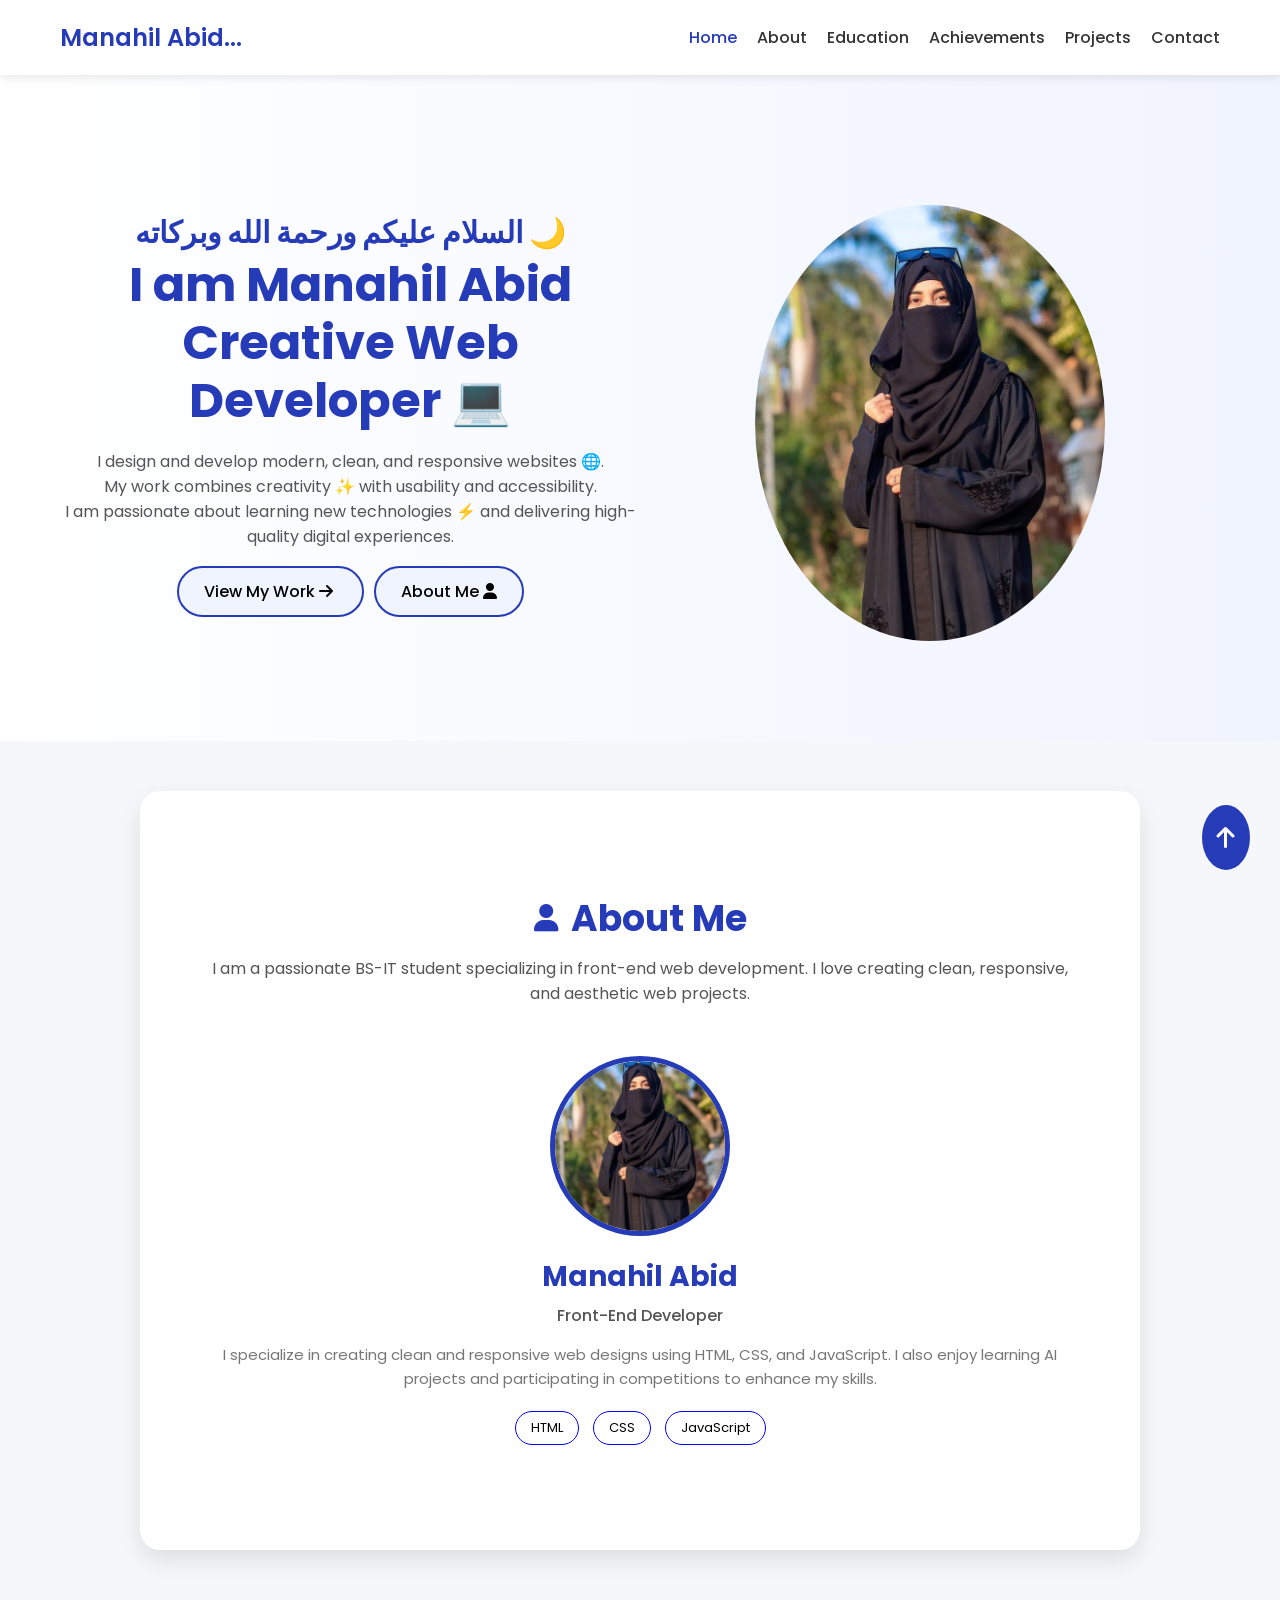
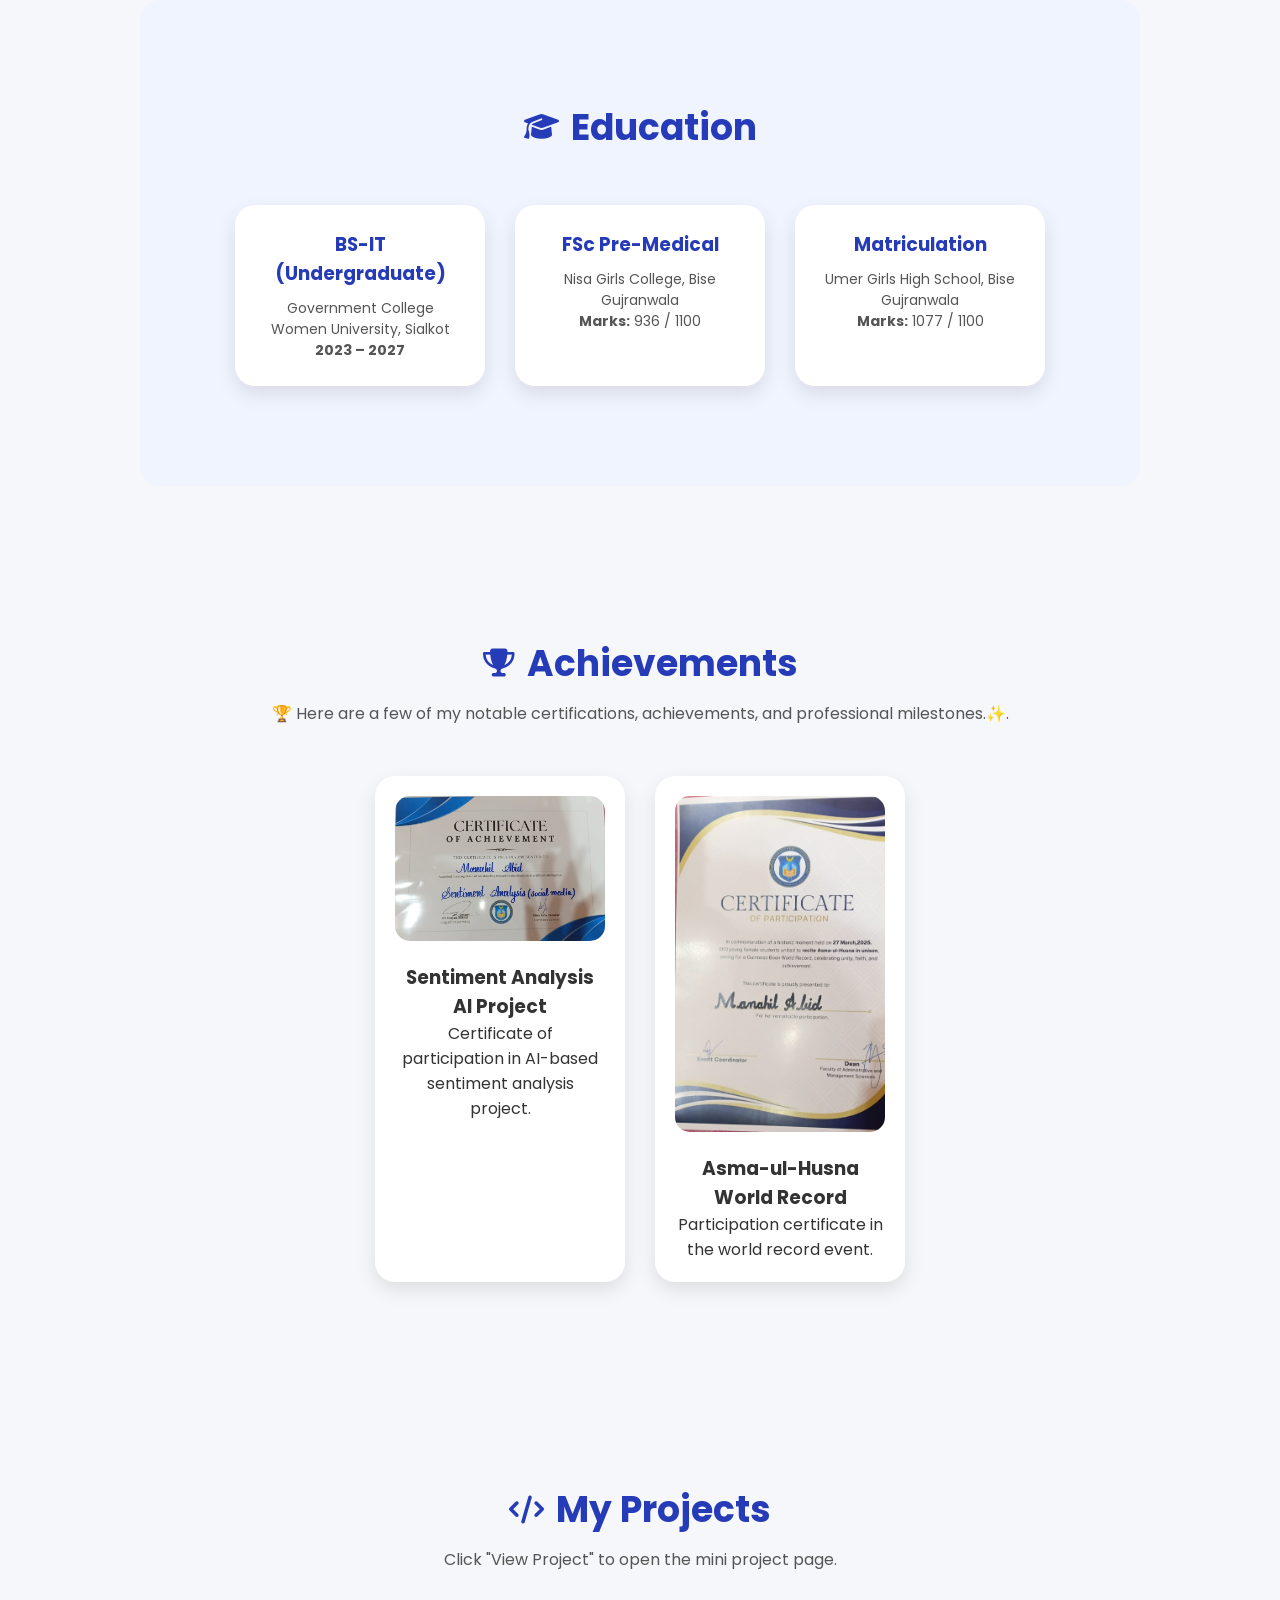
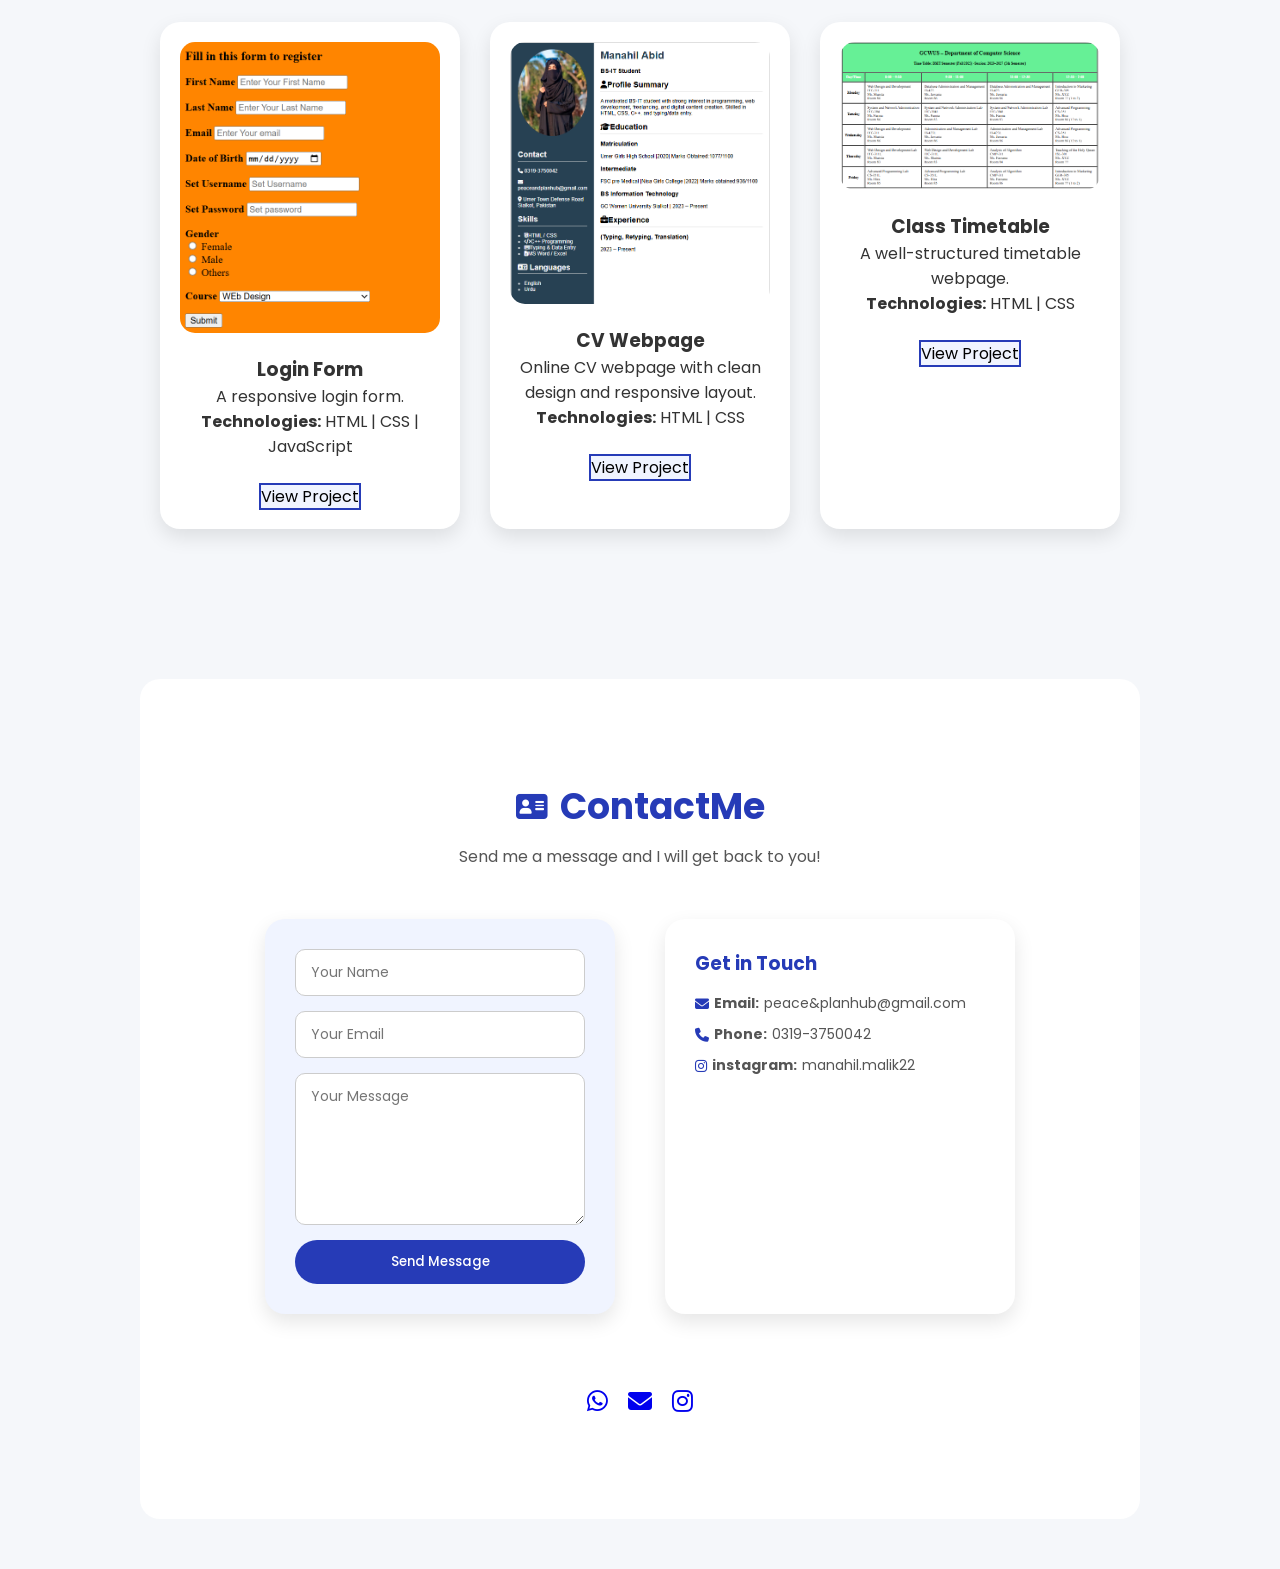
<file: index.html>
<!DOCTYPE html>
<html>
<head>
  <title>Portfolio | Manahil Abid</title>
  <link rel="stylesheet" href="index.css">
  <link href="https://fonts.googleapis.com/css2?family=Poppins:wght@300;400;600&display=swap" rel="stylesheet">

  <!-- Font Awesome CDN -->
<link rel="stylesheet" href="https://cdnjs.cloudflare.com/ajax/libs/font-awesome/6.4.2/css/all.min.css">
</head>
<body>
  <a id="top"></a>
  <!-- ===== NAVBAR ===== -->
   <header>
    <nav class="navbar">
      <div class="logo">Manahil Abid...</div>
      <ul class="nav-links">
        <li><a href="#home" class="active">Home</a></li>
        <li><a href="#about">About</a></li>
        <li><a href="#education">Education</a></li>
        <li><a href="#achievements">Achievements</a></li>
        <li><a href="#projects">Projects</a></li>
        <li><a href="#contact">Contact</a></li>
      </ul>
    </nav>
  </header> 

   <!-- ===== HERO SECTION ===== -->
  <section id="home" class="hero">
  <div class="hero-content">

    <!-- Full Arabic Salam -->
    <h4 class="arabic-salam">السلام علیکم ورحمة الله وبركاته 🌙</h4>


    <!-- Main Title -->
    <h1 class="title">I am Manahil Abid<br>Creative Web Developer 💻</h1>

    <!-- Subtitle / Description -->
    <p class="subtitle">
      I design and develop modern, clean, and responsive websites 🌐.<br>
      My work combines creativity ✨ with usability and accessibility.<br>
      I am passionate about learning new technologies ⚡ and delivering high-quality digital experiences.
    </p>

    <!-- Buttons -->
    <div class="buttons">
      <a href="#projects" class="btn-primary">
        View My Work <i class="fas fa-arrow-right"></i>
      </a>
      <a href="#about" class="btn-secondary">
        About Me <i class="fas fa-user"></i>
      </a>
    </div>
  </div>

  <!-- Hero Image -->
  <div class="hero-img">
    <img src="myimg.jpg" alt="Manahil Abid">
  </div>
</section>

  <!-- ===== ABOUT SECTION ===== -->
   <section id="about" class="about">
    <div class="section-header">
      <h2>
        <i class="fas fa-user"></i>About Me
      </h2>
      <p>I am a passionate BS-IT student specializing in front-end web development. 
        I love creating clean, responsive, and aesthetic web projects.</p>
    </div>
     <div class="about-card">
      <img src="myimg.jpg" alt="Manahil Abid">
       <div class="about-text">
        <h3>Manahil Abid</h3>
        <p class="role">Front-End Developer</p>
        <p class="bio">I specialize in creating clean and responsive web designs using HTML, CSS, and JavaScript.
           I also enjoy learning AI projects and participating in competitions to enhance my skills.</p>
        <div class="skills">
          <span>HTML</span>
          <span>CSS</span>
          <span>JavaScript</span>
        </div>
      </div>
    </div>  
  </section> 

  <!-- ===== EDUCATION SECTION ===== -->
  <section id="education" class="education">
    <div class="section-header">
      <h2>
        <i class="fas fa-graduation-cap"></i>Education</h2>
    </div>
    <div class="edu-container">
      <div class="edu-card">
        <h3>BS-IT (Undergraduate)</h3>
        <p>Government College Women University, Sialkot</p>
        <p><strong>2023 – 2027</strong></p>
      </div>
      <div class="edu-card">
        <h3>FSc Pre-Medical</h3>
        <p>Nisa Girls College, Bise Gujranwala</p>
        <p><strong>Marks:</strong> 936 / 1100</p>
      </div>
      <div class="edu-card">
        <h3>Matriculation</h3>
        <p>Umer Girls High School, Bise Gujranwala</p>
        <p><strong>Marks:</strong> 1077 / 1100</p>
      </div>
    </div>
  </section>

  <!-- ===== ACHIEVEMENTS SECTION ===== -->
  <section id="achievements" class="achievements">
    <div class="section-header">
      <h2>
        <i class="fas fa-trophy"></i>Achievements</h2>
      <p>🏆 Here are a few of my notable certifications, achievements, 
        and professional milestones.✨.</p>
    </div>
    <div class="achievement-cards">
      <div class="achievement-card">
        <img src="achievement1.jpg" alt="Sentiment Analysis Certificate">
        <h3>Sentiment Analysis AI Project</h3>
        <p>Certificate of participation in AI-based sentiment analysis project.</p>
      </div>
      <div class="achievement-card">
        <img src="achievement2.jpg" alt="Asma ul Husna World Record Certificate">
        <h3>Asma-ul-Husna World Record</h3>
        <p>Participation certificate in the world record event.</p>
      </div>
    </div>
  </section>

  <!-- ===== PROJECTS SECTION ===== -->
  <section id="projects" class="projects">
    <div class="section-header">
      <h2>
        <i class="fas fa-code"></i>My Projects</h2>
      <p>Click "View Project" to open the mini project page.</p>
    </div>

    <div class="project-cards">
      <div class="project-card">
        <img src="login.png" alt="Login Form">
        <h3>Login Form</h3>
        <p>A responsive login form.</p>
        <p><strong>Technologies:</strong> HTML | CSS | JavaScript</p><br>
        <a href="LoginForm.html" class="btn-primary" target="_blank">View Project<br></a>
      </div>
      <div class="project-card">
        <img src="cv.png" alt="CV Webpage">
        <h3>CV Webpage</h3>
        <p>Online CV webpage with clean design and responsive layout.</p>
        <p><strong>Technologies:</strong> HTML | CSS</p><br>
        <a href="CV.html" class="btn-primary" target="_blank"> View Project</a>
      </div>
      <div class="project-card">
        <img src="timetable.png" alt="Timetable Page">
        <h3>Class Timetable</h3>
        <p>A well-structured timetable webpage.</p>
        <p><strong>Technologies:</strong> HTML | CSS</p><br>
        <a href="TimeTable.html" class="btn-primary" target="_blank">View Project</a>
      </div>
    </div>
  </section>
  <!-- ===== CONTACT SECTION ===== -->
  <section id="contact" class="contact">
    <div class="section-header">
      <h2>
        <i class="fas fa-address-card"></i> ContactMe</h2>
      <p>Send me a message and I will get back to you!</p>
    </div>

    <div class="contact-container">
      <form action="#" class="contact-form">
        <input type="text" placeholder="Your Name" required>
        <input type="email" placeholder="Your Email" required>
        <textarea placeholder="Your Message" rows="6" required></textarea>
        <button type="submit" class="btn-primary">Send Message</button>
      </form> 

     <div class="contact-info">
        <h3>Get in Touch</h3>
        <p>
          <i class="fas fa-envelope"></i><strong>Email:</strong> peace&planhub@gmail.com</p>
        <p>
          <i class="fas fa-phone"></i><strong>Phone:</strong> 0319-3750042</p>
          <p>
            <i class="fab fa-instagram"></i><strong>instagram:</strong>manahil.malik22</p>
      </div>
      <div class="social-icons">
  <a href="https://wa.me/0319-3750042" target="_blank" title="WhatsApp">
    <i class="fab fa-whatsapp"></i>
  </a>
  <a href="mailto:peace&planhub@gmail.com" target="_blank" title="Gmail">
    <i class="fas fa-envelope"></i>
  </a>
  <a href="https://instagram.com/manahil.malik22" target="_blank" title="Instagram">
    <i class="fab fa-instagram"></i>
  </a>
</div>
    </div>
  </section>
<a href="#top"id="backToTop"title="Go to top">
  <i class="fas fa-arrow-up"></i>
</body>
</html>
</file>
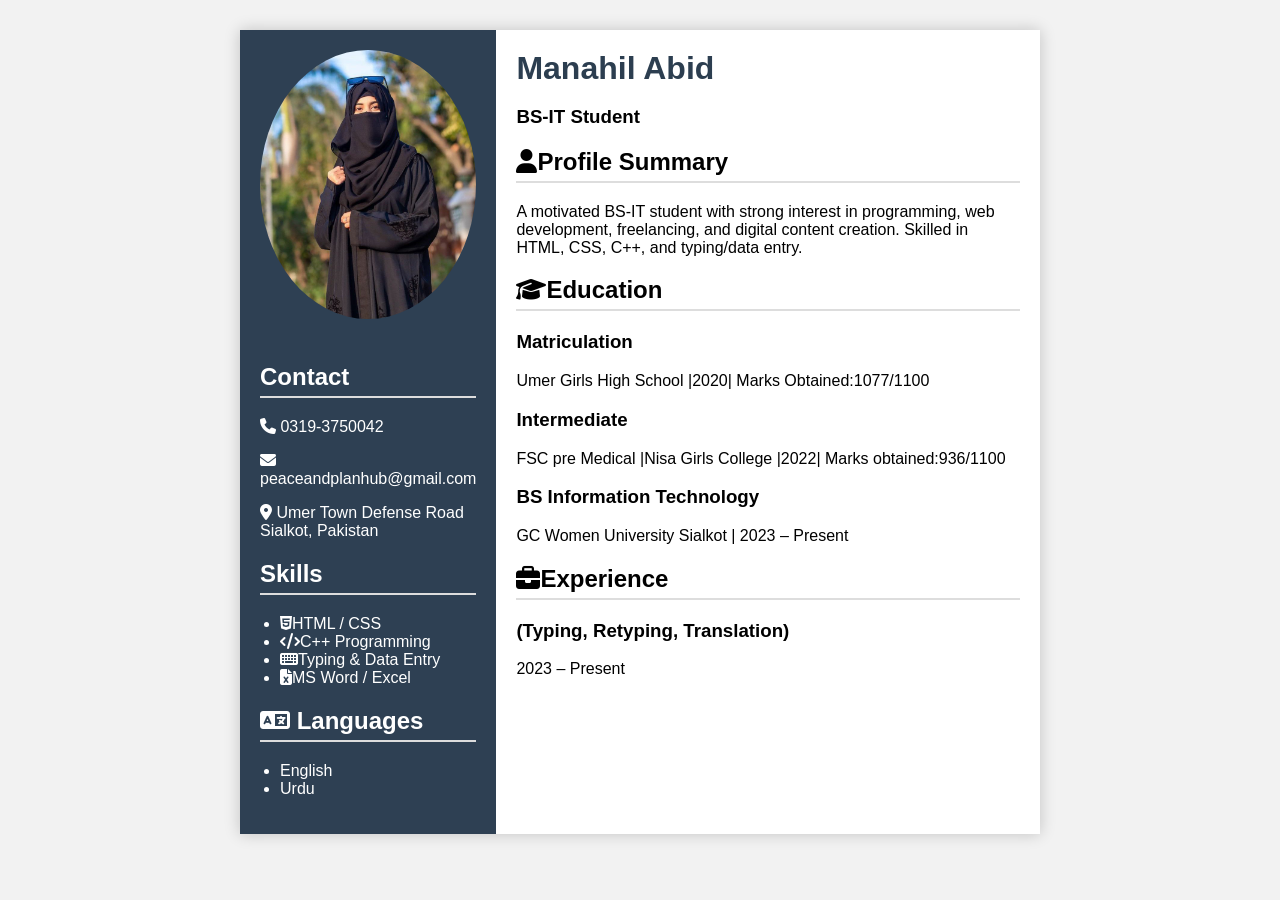
<file: CV.html>
<!DOCTYPE html>
<html>
<head>
    <title>My CV</title>
    <link rel="stylesheet" href="CV.CSS">
    <link rel="stylesheet" href="https://cdnjs.cloudflare.com/ajax/libs/font-awesome/6.5.0/css/all.min.css">

</head>
<body>

<div class="container">

    <div class="left">
        <img src="myimg.jpg" class="profile-img" alt="Profile">
    <h2>Contact</h2>
    <p><i class="fa-solid fa-phone"></i> 0319-3750042</p>
    <p><i class="fa-solid fa-envelope"></i> peaceandplanhub@gmail.com</p>
    <p><i class="fa-solid fa-location-dot"></i> Umer Town Defense Road Sialkot, Pakistan</p>


        <h2>Skills</h2>
        <ul>
            <li><i class="fa-brands fa-html5"></i>HTML / CSS</li>
            <li><i class="fa-solid fa-code"></i>C++ Programming</li>
            <li><i class="fa-solid fa-keyboard"></i>Typing & Data Entry</li>
            <li><i class="fa-solid fa-file-excel"></i>MS Word / Excel</li>
        </ul>

        <h2><i class="fa-solid fa-language"></i> Languages</h2>
        <ul>
            <li>English</li>
            <li>Urdu</li>
        </ul>
    </div>

    <div class="right">
        <h1>Manahil Abid</h1>
        <h3>BS-IT Student </h3>

        <section>
            <h2><i class="fa-solid fa-user"></i>Profile Summary</h2>
            <p>
                A motivated BS-IT student with strong interest in programming, web development,
                freelancing, and digital content creation. Skilled in HTML, CSS, C++, and typing/data entry.
            </p>
        </section>

        <section>
            <h2><i class="fa-solid fa-graduation-cap"></i>Education</h2>
            <h3>Matriculation</h3>
            <p>Umer Girls High School  |2020|  Marks Obtained:1077/1100</p>
            <h3>Intermediate</h3>
            <p>FSC pre Medical |Nisa Girls College  |2022|  Marks obtained:936/1100</p>
            <h3>BS Information Technology</h3>
            <p>GC Women University Sialkot | 2023 – Present</p>
        </section>

        <section>
            <h2><i class="fa-solid fa-briefcase"></i>Experience</h2>
            <h3>(Typing, Retyping, Translation)</h3>
            <p>2023 – Present</p>
        </section>

    </div>
</div>

</body>
</html>
</file>
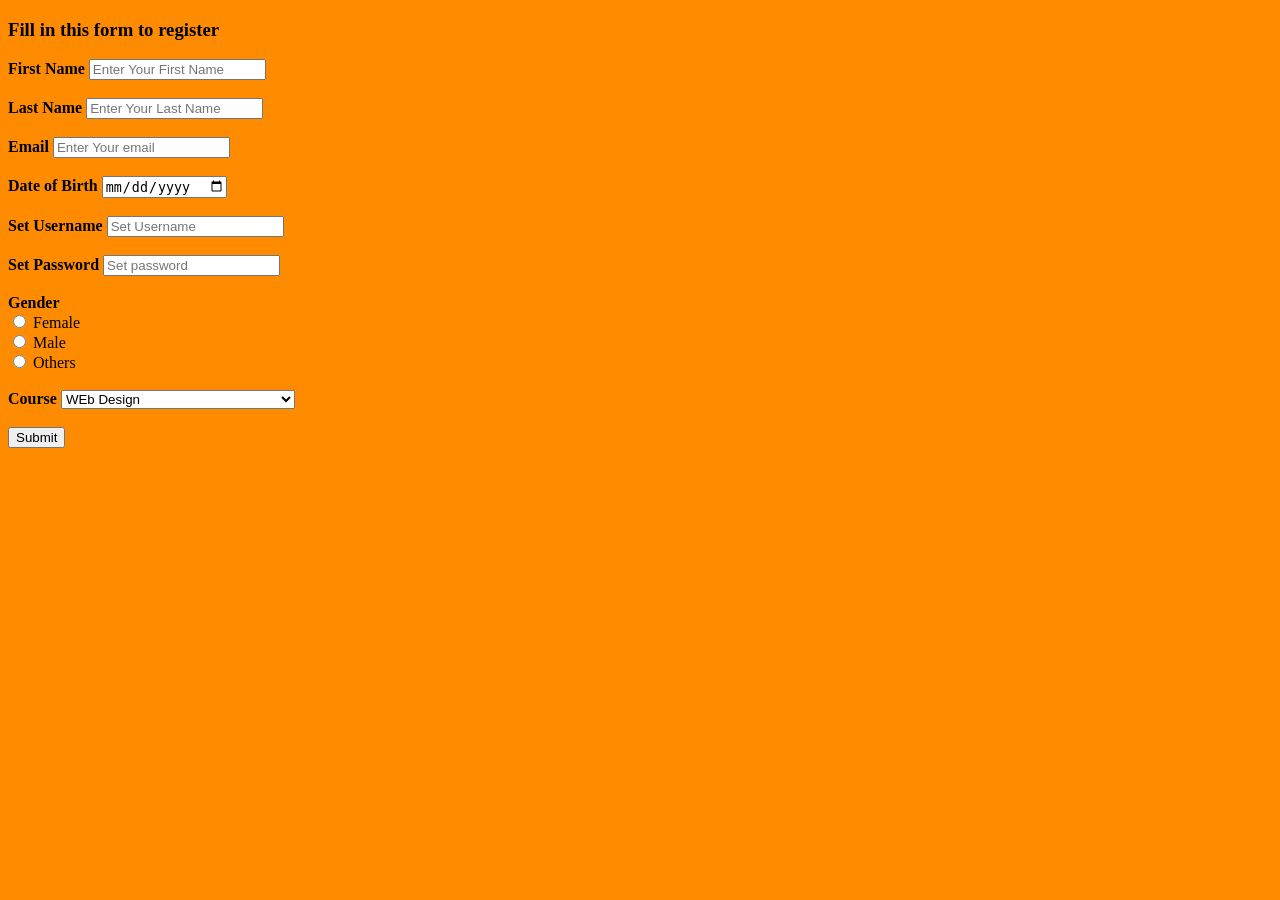
<file: LoginForm.html>
<!DOCTYPE html>
<html>
    <head>
        <title><h1><b></b>Login page</b></h1></title>
        <style>
            body{
                background-color: darkorange;
                
            }
        </style>
        </head>
        <body>
            <h3>Fill in this form to register</h3>
            <label><b>First Name</b></label>
            <input type="text"placeholder="Enter Your First Name">
            <br>
            <br>
            <label><b>Last Name</b></label>
             <input type="text"placeholder="Enter Your Last Name">
             <br>
             <br>
             <label><b>Email</b></label>
             <input type="email"placeholder="Enter Your email">
             <br>
             <br>
             <label><b>Date of Birth</b></label>
             <input type="date"placeholder="dd-mm-yyyy">
             <br>
             <br>
             <label><b>Set Username</b></label>
             <input type="text"placeholder="Set Username">
             <br>
             <br>
             <label><b>Set Password</b></label>
              <input type="password"placeholder="Set password">
              <br>
              <br>
              <label><b>Gender</b></label><br>
<input type="radio" name="gender" value="female"> Female<br>
<input type="radio" name="gender" value="male"> Male<br>
<input type="radio" name="gender" value="others"> Others<br>

              <br>
              <label><b>Course</b></label>
              <select>
                <option> WEb Design </option>
                <option>System and Network Administration</option>
                <option >Advanced programming</option>
              </select>
               <br>
                <br>
                <input type="Submit">
                <br>
        </body>
        </html>
</file>
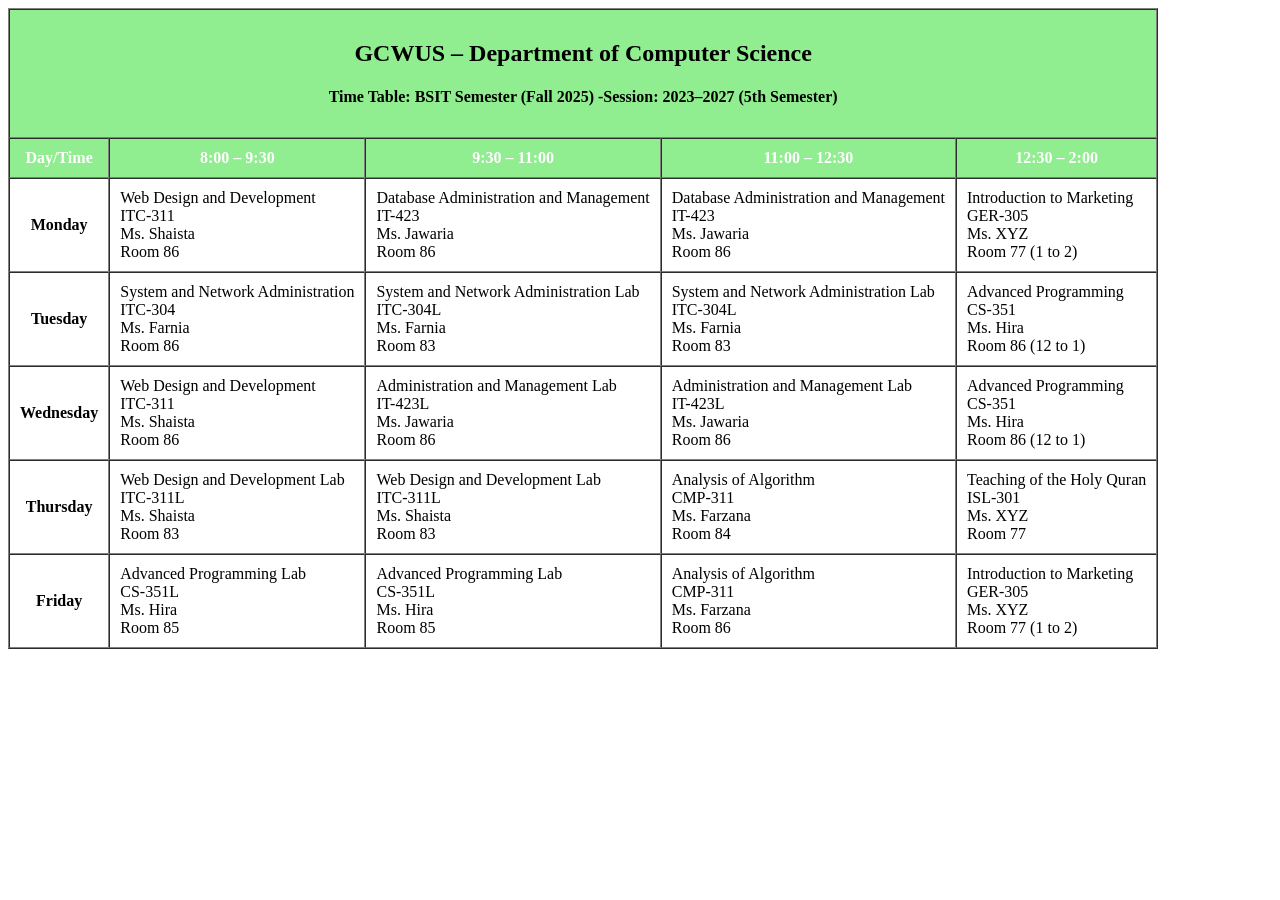
<file: TimeTable.html>
<!DOCTYPE html>
<html>
<head>
  <title>BSIT Timetable</title>
</head>
<body>
    <table border="1" cellpadding="10" cellspacing="0">
  <tr>
    <th colspan="5" style="background-color: lightgreen;">
      <h2 align="center">GCWUS – Department of Computer Science</h2>
    <h4 align="center">Time Table: BSIT Semester (Fall 2025) -Session: 2023–2027 (5th Semester)</h4>
    </th>
  </tr>
  <tr style="background-color: lightgreen;color: white;">

    <th>Day/Time</th>
    <th>8:00 – 9:30</th>
    <th>9:30 – 11:00</th>
    <th>11:00 – 12:30</th>
    <th>12:30 – 2:00</th>
  </tr>
    <tr>
      <th>Monday</th>
      <td>Web Design and Development<br>ITC-311<br>Ms. Shaista<br>Room 86</td>
      <td>Database Administration and Management<br>IT-423<br>Ms. Jawaria<br>Room 86</td>
      <td >Database Administration and Management<br>IT-423<br>Ms. Jawaria<br>Room 86</td>
      <td>Introduction to Marketing<br>GER-305<br>Ms. XYZ<br>Room 77 (1 to 2)</td>
    </tr>

    <tr>
      <th>Tuesday</th>
      <td>System and Network Administration<br>ITC-304<br>Ms. Farnia<br>Room 86</td>
      <td >System and Network Administration Lab<br>ITC-304L<br>Ms. Farnia<br>Room 83</td>
      <td>System and Network Administration Lab<br>ITC-304L<br>Ms. Farnia<br>Room 83</td>
      <td>Advanced Programming<br>CS-351<br>Ms. Hira<br>Room 86 (12 to 1)</td>
    </tr>

    <tr>
      <th>Wednesday</th>
      <td>Web Design and Development<br>ITC-311<br>Ms. Shaista<br>Room 86</td>
      <td >Administration and Management Lab<br>IT-423L<br>Ms. Jawaria<br>Room 86</td>
      <td >Administration and Management Lab<br>IT-423L<br>Ms. Jawaria<br>Room 86</td>
      <td>Advanced Programming<br>CS-351<br>Ms. Hira<br>Room 86 (12 to 1)</td>
    </tr>

    <tr>
      <th>Thursday</th>
      <td >Web Design and Development Lab<br>ITC-311L<br>Ms. Shaista<br>Room 83</td>
      <td >Web Design and Development Lab<br>ITC-311L<br>Ms. Shaista<br>Room 83</td>
      <td>Analysis of Algorithm<br>CMP-311<br>Ms. Farzana<br>Room 84</td>
      <td>Teaching of the Holy Quran<br>ISL-301<br>Ms. XYZ<br>Room 77</td>
    </tr>

    <tr>
      <th>Friday</th>
      <td >Advanced Programming Lab<br>CS-351L<br>Ms. Hira<br>Room 85</td>
      <td >Advanced Programming Lab<br>CS-351L<br>Ms. Hira<br>Room 85</td>
      <td>Analysis of Algorithm<br>CMP-311<br>Ms. Farzana<br>Room 86</td>
      <td>Introduction to Marketing<br>GER-305<br>Ms. XYZ<br>Room 77 (1 to 2)</td>
    </tr>
  </table>

</body>
</html>
</file>
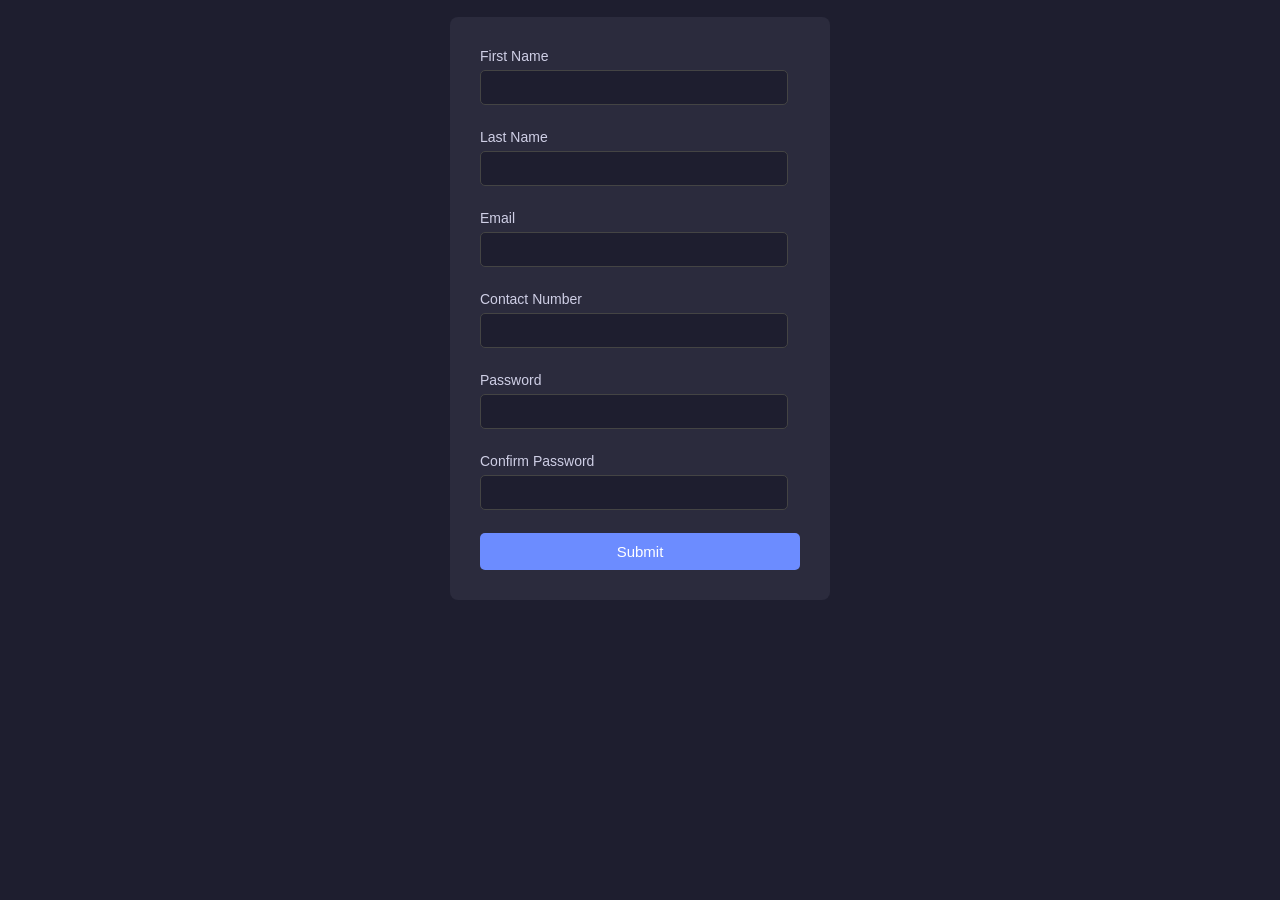
<file: Form-Validation/Form Validation.html>
<!DOCTYPE html>
<html>
<head>
    <title>Form Validation</title>
    <link rel="stylesheet" href="Form Validation.css">
</head>
<body>

    <form id="form">
        <label>First Name</label><br>
        <input type="text" id="name"><br><br>
        <label>Last Name</label><br>
        <input type="text" id="lname"><br><br>
        <label>Email</label><br>
        <input type="email" id="email"><br><br>
        <label>Contact Number</label><br>
        <input type="text" id="contact"><br><br>
        <label>Password</label><br>
        <input type="password" id="password"><br><br>

        <label>Confirm Password</label><br>
        <input type="password" id="confirm"><br><br>

        <button type="submit">Submit</button>
    </form>

    <script src="Form Validation.js"></script>
</body>
</html>
</file>
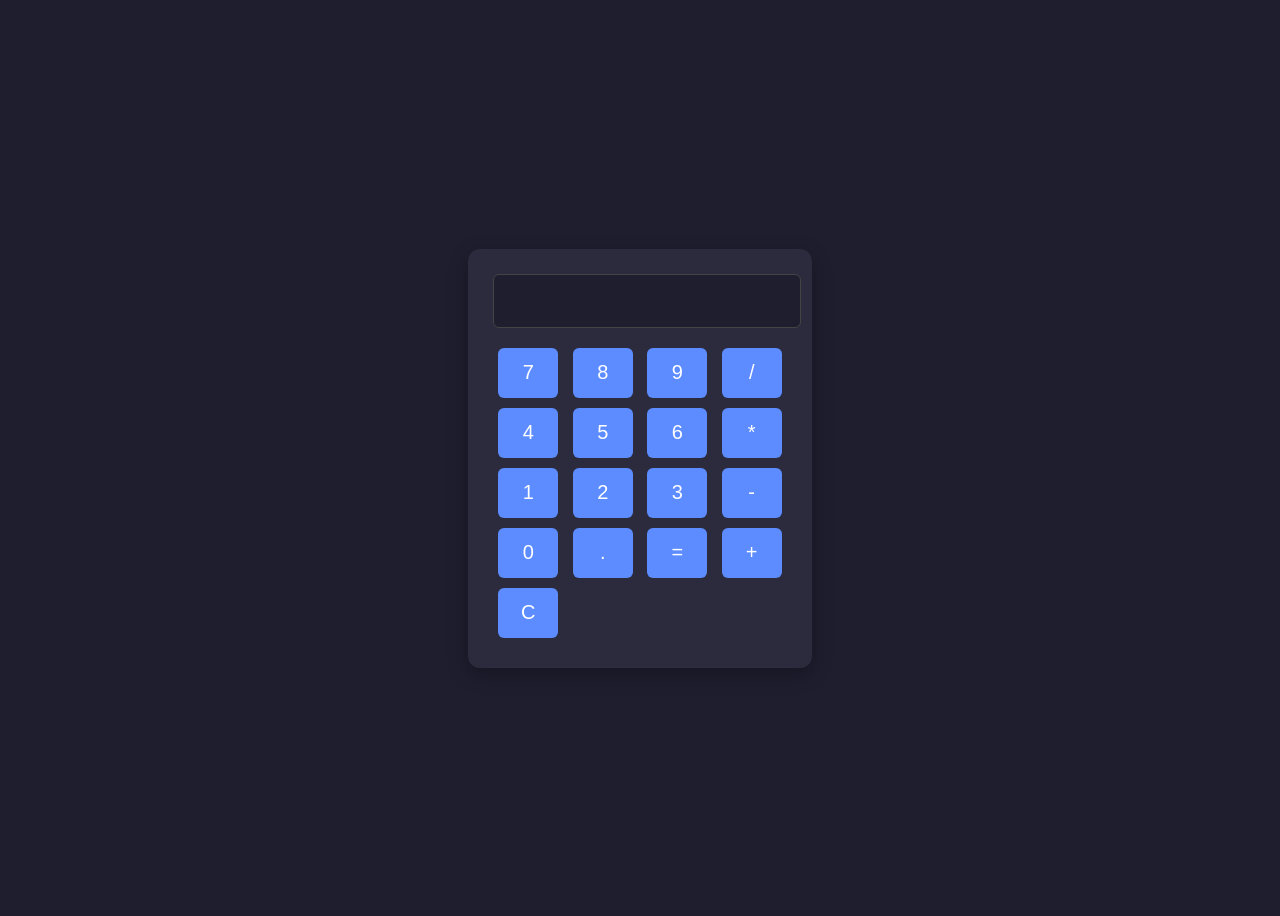
<file: Web-Calculator/calculator.html>
<!DOCTYPE html>
<html lang="en">
<head>
    <meta charset="UTF-8">
    <title>Simple Calculator</title>
    <link rel="stylesheet" href="calculator.css">
</head>
<body>

    <div class="calculator">
        <input type="text" id="display" disabled>
        <br>

        <button class="btn" onclick="appendNumber('7')">7</button>
        <button class="btn" onclick="appendNumber('8')">8</button>
        <button class="btn" onclick="appendNumber('9')">9</button>
        <button class="btn" onclick="appendOperator('/')">/</button>
        <br>

        <button class="btn" onclick="appendNumber('4')">4</button>
        <button class="btn" onclick="appendNumber('5')">5</button>
        <button class="btn" onclick="appendNumber('6')">6</button>
        <button class="btn" onclick="appendOperator('*')">*</button>
        <br>

        <button class="btn" onclick="appendNumber('1')">1</button>
        <button class="btn" onclick="appendNumber('2')">2</button>
        <button class="btn" onclick="appendNumber('3')">3</button>
        <button class="btn" onclick="appendOperator('-')">-</button>
        <br>

        <button class="btn" onclick="appendNumber('0')">0</button>
        <button class="btn" onclick="appendNumber('.')">.</button>
        <button class="btn" onclick="calculateResult()">=</button>
        <button class="btn" onclick="appendOperator('+')">+</button>
        <br>

        <button class="btn" onclick="clearDisplay()">C</button>
    </div>

    <script src="calculator.js"></script>
</body>
</html>
</file>
<file: index.css>
/* ===== GLOBAL STYLES ===== */
* {
    margin: 0;
    padding: 0;
    box-sizing: border-box;
    font-family: 'Poppins', sans-serif;
}

 body {
    scroll-behavior: smooth;
    background: #f5f7fa;
    color: #333;
}
a {
    text-decoration: none;
}  

/* ===== NAVBAR ===== */
.navbar {
    display: flex;
    justify-content: space-between;
     align-items: center;
    padding: 20px 60px;
    background: #ffffff;
    box-shadow: 0 2px 10px rgba(0,0,0,0.1);
     position: sticky;
     top: 0;
    z-index: 1000;     
} 

.navbar .logo {
    font-size: 24px;
    font-weight: 600;
    color: #263bb7;
}

 .nav-links {
    list-style: none;
    display: flex;
    gap: 20px; 
} 

.nav-links li a {
    color: #333;
    font-weight: 500;
    transition: color 0.3s; 
} 
 .nav-links li a.active,
.nav-links li a:hover {
    color: #263bb7;
} 

/* ===== HERO SECTION ===== */
 .hero {
    display: flex;
    justify-content: space-between;
    align-items: center; 
     padding: 100px 60px;
     background: linear-gradient(to right, #ffffff, #f0f4ff);
     color:#263bb7;
     flex-wrap: wrap;
    text-align: center; 
} 

 .hero-content {
    flex: 1 1 400px;
}
.arabic-salam{
    font-size: 30px;
}
 .hero-content h3 {
    font-size: 20px;
    color: #263bb7;
    margin-bottom: 10px;
}

.hero-content h1 {
    font-size: 48px;
    margin-bottom: 20px;
    line-height: 1.2;
}

.hero-content p {
    font-size: 16px;
    margin-bottom: 30px;
    color: #555;
} 

.buttons a {
    padding: 12px 25px;
     border-radius: 30px;
     margin: 5px;
    font-weight: 500;
    transition: all 0.3s ease;  
}

 .btn-primary {
     background: #f0f4ff;
    color: black;
    border: 2px solid #263bb7;
}

 .btn-primary:hover {
     background: #263bb7;
    color: #fff;
    transform: translateY(-3px);
}

.btn-secondary {
    background: #f0f4ff;
    color:black;
    border: 2px solid #263bb7;
}

.btn-secondary:hover {
    background: #263bb7;
    color: #fff;
    transform: translateY(-3px);
}

.hero-img {
    flex: 1 1 400px;
    margin-top: 30px;
    display: flex;
    justify-content: center;
    align-items: center;
}

.hero-img img {
    max-width: 350px;
     border-radius: 50%;
     transition: transform 0.3s ease; 
} 

.hero-img img:hover {
    transform: scale(1.05);
}    

/* ===== ABOUT SECTION ===== */
.about {
    padding: 100px 60px;
    background: #ffffff;
    border-radius: 20px;
    margin: 50px auto;
     max-width: 1000px;
    box-shadow: 0 10px 25px rgba(0,0,0,0.1); 
}

.section-header {
    text-align: center;
    margin-bottom: 50px;
}

.section-header h2 {
    display: flex;
    font-size: 36px;
    color: #263bb7;
    margin-bottom: 10px;
    align-items: center;
    justify-content: center;
    gap: 12px;
}
.section-header h2 i{
       color: #263bb7;
       font-size:28px;
}

.section-header p {
    font-size: 16px;
    color: #555;
}

.about-card {
    display: flex;
    flex-direction: column;
    align-items: center;
    gap: 20px;
    text-align: center;
}

.about-card img {
    width: 180px;
    height: 180px;
    object-fit: cover;
    border-radius: 50%;
    border: 5px solid #263bb7;
    transition: transform 0.3s, box-shadow 0.3s;
}

.about-card img:hover {
    transform: scale(1.1);
    box-shadow: 0 10px 20px rgba(38,59,183,0.3);
}

.about-text h3 {
    color: #263bb7;
    font-size: 28px;
    margin-bottom: 5px;
}

.about-text .role {
    font-weight: 500;
    color: #555;
    margin-bottom: 15px;
}

.about-text .bio {
    font-size: 15px;
    color: #777;
    line-height: 1.6;
    margin-bottom: 15px;
}

.about-text .skills span {
    display: inline-block;
    border: 1px solid blue;
    background: #ffffff;
    color: black;
    padding: 6px 15px;
    margin: 5px;
    border-radius: 25px;
    font-size: 13px;
    transition: background 0.3s;
}

.about-text .skills span:hover {
    background: #1a2aa0;
    color: #fff;
} 

/* ===== EDUCATION SECTION ===== */
.education {
    padding: 100px 60px;
    text-align: center;
    background: #f0f4ff;
    border-radius: 20px;
    margin: 50px auto;
    max-width: 1000px;
}

.edu-container {
    display: flex;
    flex-wrap: wrap;
    justify-content: center;
    gap: 30px;
}

.edu-card {
    background: #fff;
    width: 250px;
    padding: 25px;
    border-radius: 20px;
    box-shadow: 0 8px 20px rgba(0,0,0,0.1);
    transition: transform 0.3s, box-shadow 0.3s;
}

.edu-card:hover {
    transform: translateY(-10px);
    box-shadow: 0 15px 25px rgba(38,59,183,0.2);
}

.edu-card h3 {
    color: #263bb7;
    margin-bottom: 10px;
}

.edu-card p {
    color: #555;
    font-size: 14px;
}

/* ===== ACHIEVEMENTS SECTION ===== */
.achievements {
    padding: 100px 60px;
    text-align: center;
}

.achievement-cards {
    display: flex;
    flex-wrap: wrap;
    justify-content: center;
    gap: 30px;
    margin-top: 30px;
}

.achievement-card {
    background: #fff;
    width: 250px;
    padding: 20px;
    border-radius: 20px;
    box-shadow: 0 8px 20px rgba(0,0,0,0.1);
    transition: transform 0.3s, box-shadow 0.3s;
}

.achievement-card:hover {
    transform: translateY(-10px);
    box-shadow: 0 15px 25px rgba(38,59,183,0.2);
}

.achievement-card img {
    width: 100%;
    border-radius: 15px;
    margin-bottom: 15px;
}

/* ===== PROJECTS SECTION ===== */
.projects {
    padding: 100px 60px;
    text-align: center;
}

.project-cards {
    display: flex;
    flex-wrap: wrap;
    justify-content: center;
    gap: 30px;
    margin-top: 20px;
}

.project-card {
    background: #fff;
    width: 300px;
    padding: 20px;
    border-radius: 20px;
    box-shadow: 0 8px 20px rgba(0,0,0,0.1);
    transition: transform 0.3s, box-shadow 0.3s;
}

.project-card:hover {
    transform: translateY(-10px);
    box-shadow: 0 15px 25px rgba(38,59,183,0.2);
}

.project-card img {
    width: 100%;
    border-radius: 15px;
    margin-bottom: 15px;
}

/* ===== CONTACT SECTION ===== */
 .contact {
    padding: 100px 60px;
    text-align: center;
    background: #ffffff;
    border-radius: 20px;
    margin: 50px auto;
    max-width: 1000px;
}

.contact-container {
    display: flex;
    justify-content: center;
    gap: 50px;
    flex-wrap: wrap;
    margin-top: 50px;
}

.contact-form {
    background: #f0f4ff;
    padding: 30px;
    border-radius: 20px;
    width: 350px;
    box-shadow: 0 8px 20px rgba(0,0,0,0.1);
    display: flex;
    flex-direction: column;
    gap: 15px;
}

.contact-form input,
.contact-form textarea {
    padding: 12px 15px;
    border-radius: 10px;
    border: 1px solid #ccc;
    font-size: 14px;
}

.contact-form button {
    background: #263bb7;
    color: #fff;
    padding: 12px;
    border-radius: 30px;
    border: none;
    cursor: pointer;
    font-weight: 500;
    transition: background 0.3s, transform 0.3s;
}

.contact-form button:hover {
    background: #1a2aa0;
    transform: translateY(-3px);
}

.contact-info {
    background: #fff;
    padding: 30px;
    border-radius: 20px;
    width: 350px;
    box-shadow: 0 8px 20px rgba(0,0,0,0.1);
    text-align: left;
}

.contact-info h3 {
    color: #263bb7;
    margin-bottom: 15px;
}

.contact-info p {
    font-size: 14px;
    margin-bottom: 10px;
    color: #555;
    display: flex;
    align-items: center;
    gap: 5px;
}

.contact-info a {
    color: #263bb7;
}

.contact-info a:hover {
    text-decoration: underline;
} 
.contact-info i{
    color: #263bb7;
}
.social-icons{
    display:flex;
    gap:20px;
    justify-content: center;
    margin-top: 20px;
}
.social-icons a{
    font-size: 24px;
    transition: color 0.3s transform 0.3s;
}
.social-icons a:hover{
    color: #1a2aa0;
    translate: Y(-3px);
}
/* ===== RESPONSIVE ===== */
 @media (max-width: 1000px) {
    .hero {
        flex-direction: column;
        text-align: center;
    }
    .hero-img img {
        max-width: 250px;
        margin-top: 20px;
    }
} 
#backToTop{
    position: fixed;
    bottom:30px;
    right: 30px;
    background: #263bb7;
    color:#fff;
    border:none;
    border-radius: 50%;
    padding:15px;
    cursor:pointer;
    font-size: 24px;
    z-index: 1000;
}
    #backToTop:hover{
background-color: grey;
    }
</file>
<file: CV.CSS>
body {
    font-family: Arial, sans-serif;
    background: #f2f2f2;
    margin: 0;
    padding: 0;
}

.container {
    width: 800px;
    margin: 30px auto;
    display: flex;
    background: white;
    box-shadow: 0px 0px 15px rgba(0,0,0,0.2);
}

.left {
    width: 30%;
    background: #2e4053;
    color: white;
    padding: 20px;
}

.right {
    width: 70%;
    padding: 20px;
}

.profile-img {
    width: 100%;
    border-radius: 50%;
    margin-bottom: 20px;
}

h1 {
    margin: 0;
    color: #2c3e50;
}

h2 {
    border-bottom: 2px solid #ddd;
    padding-bottom: 5px;
}

ul {
    padding-left: 20px;
}
</file>
<file: Form-Validation/Form Validation.css>
body {
    font-family: Arial, sans-serif;
    background-color: #1e1e2f;   
    display: flex;
    justify-content: center;
    align-items: center;
    height: 600px;
}
/* Form box */
form {
    background-color: #2b2b3d;  
    padding: 30px;
    width: 320px;
    border-radius: 8px;
}
/* Labels */
label {
    color: #cfcfe6;
    font-size: 14px;
}
/* Input fields */
input {
    width: 90%;
    padding: 9px;
    margin-top: 5px;
    margin-bottom: 5px;
    border: 1px solid #444;
    border-radius: 5px;
    background-color: #1e1e2f;
    color: #ffffff;
}
/* Button */
button {
    width: 100%;
    padding: 10px;
    background-color: #6c8cff;  /* soft blue accent */
    color: white;
    border: none;
    border-radius: 5px;
    font-size: 15px;
    cursor: pointer;
}
/* Button hover */
button:hover {
    background-color: #5a7be0;
}
</file>
<file: Web-Calculator/calculator.css>
/* Body & background */
body {
    font-family: Arial, sans-serif;
    background-color: #1e1e2f;  
    display: flex;
    justify-content: center;
    align-items: center;
    height: 100vh;
}

/* Calculator container */
.calculator {
    background-color: #2b2b3d;  
    padding: 25px;
    border-radius: 12px;
    box-shadow: 0 6px 20px rgba(0,0,0,0.3);
}

/* Display at top */
#display {
    width: 100%;
    height: 50px;
    font-size: 22px;
    margin-bottom: 15px;
    text-align: right;
    padding-right: 10px;
    border-radius: 6px;
    border: 1px solid #444;
    background-color: #1e1e2f;
    color: #ffffff;
}

/* Buttons */
.btn {
    width: 60px;
    height: 50px;
    margin: 5px;
    font-size: 20px;
    cursor: pointer;
    border: none;
    border-radius: 6px;
    color: white;
    background-color: #5c8cff;  
    transition: 0.2s;
}

/* Button hover effect */
.btn:hover {
    background-color: #4a7be0;
}

/* Special clear button */
.btn-clear {
    background-color: #ff5c5c;  
}

.btn-clear:hover {
    background-color: #e04a4a;
}

/* Container alignment for rows */
.row {
    display: flex;
    justify-content: center;
}
</file>
